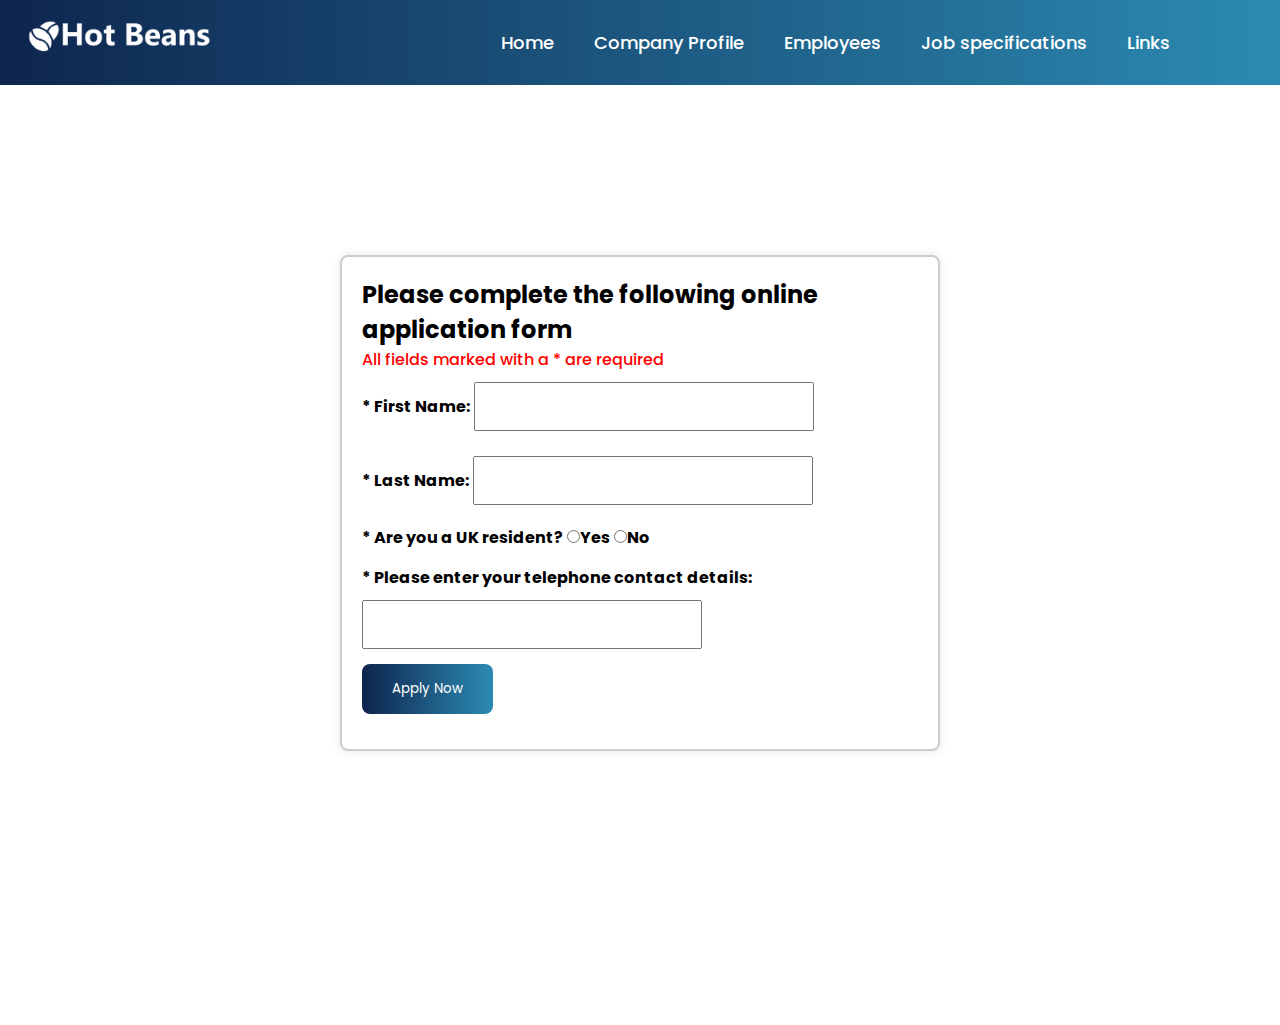
<file: Application.html>
<!DOCTYPE html>
<html lang="en">
<head>
    <meta charset="UTF-8">
    <meta name="viewport" content="width=device-width, initial-scale=1.0">
    <title>Application Form</title>
    <script src="Application.js"></script>
    <link rel="stylesheet" type="text/css" href="Application.css" />
</head>
<body>
    <header class="header">
        <a href="index.html" class="logo"><img src="Hot_Beans-removebg-preview.png" alt="Logo"></a>
        <nav class="navbar">
            <a href="index.html">Home</a>
            <a href="Company Profile.html">Company Profile</a>
            <a href="Employees.html">Employees</a>
            <a href="job specifications.html">Job specifications</a>
            <a href="Links.html">Links</a>
        </nav>
    </header>

    <main>
        <form name="VacancyApplicationForm" action="ThankYou.html" method="get">
            <h2>Please complete the following online application form</h2>
            <h3>All fields marked with a * are required</h3>
            <p>
                <label>* First Name:</label>
                <input type="text" id="fname" name="fname" />
                <br />
                <label id="fNameError" class="Error"></label>
            </p>
            <p>
                <label>* Last Name:</label>
                <input type="text" id="sname" name="sname" />
                <br />
                <label id="sNameError" class="Error"></label>
            </p>
            <p>
                <label>* Are you a UK resident?</label>
                <input type="radio" id="ukResidentYes" name="ukResident" value="Yes"><label for="ukResidentYes">Yes</label>
                <input type="radio" id="ukResidentNo" name="ukResident" value="No"><label for="ukResidentNo">No</label>
                <br />
                <label id="ukResidentError" class="Error"></label>
            </p>
            <p>
                <label>* Please enter your telephone contact details:</label>
                <input type="text" id="telNo" name="telNo" />
                <br />
                <label id="telNoError" class="Error"></label>
            </p>
            <p>
                <button onclick="return ValidateVacancyForm()">Apply Now</button>
            </p>
        </form>
    </main>
</body>
</html>
</file>
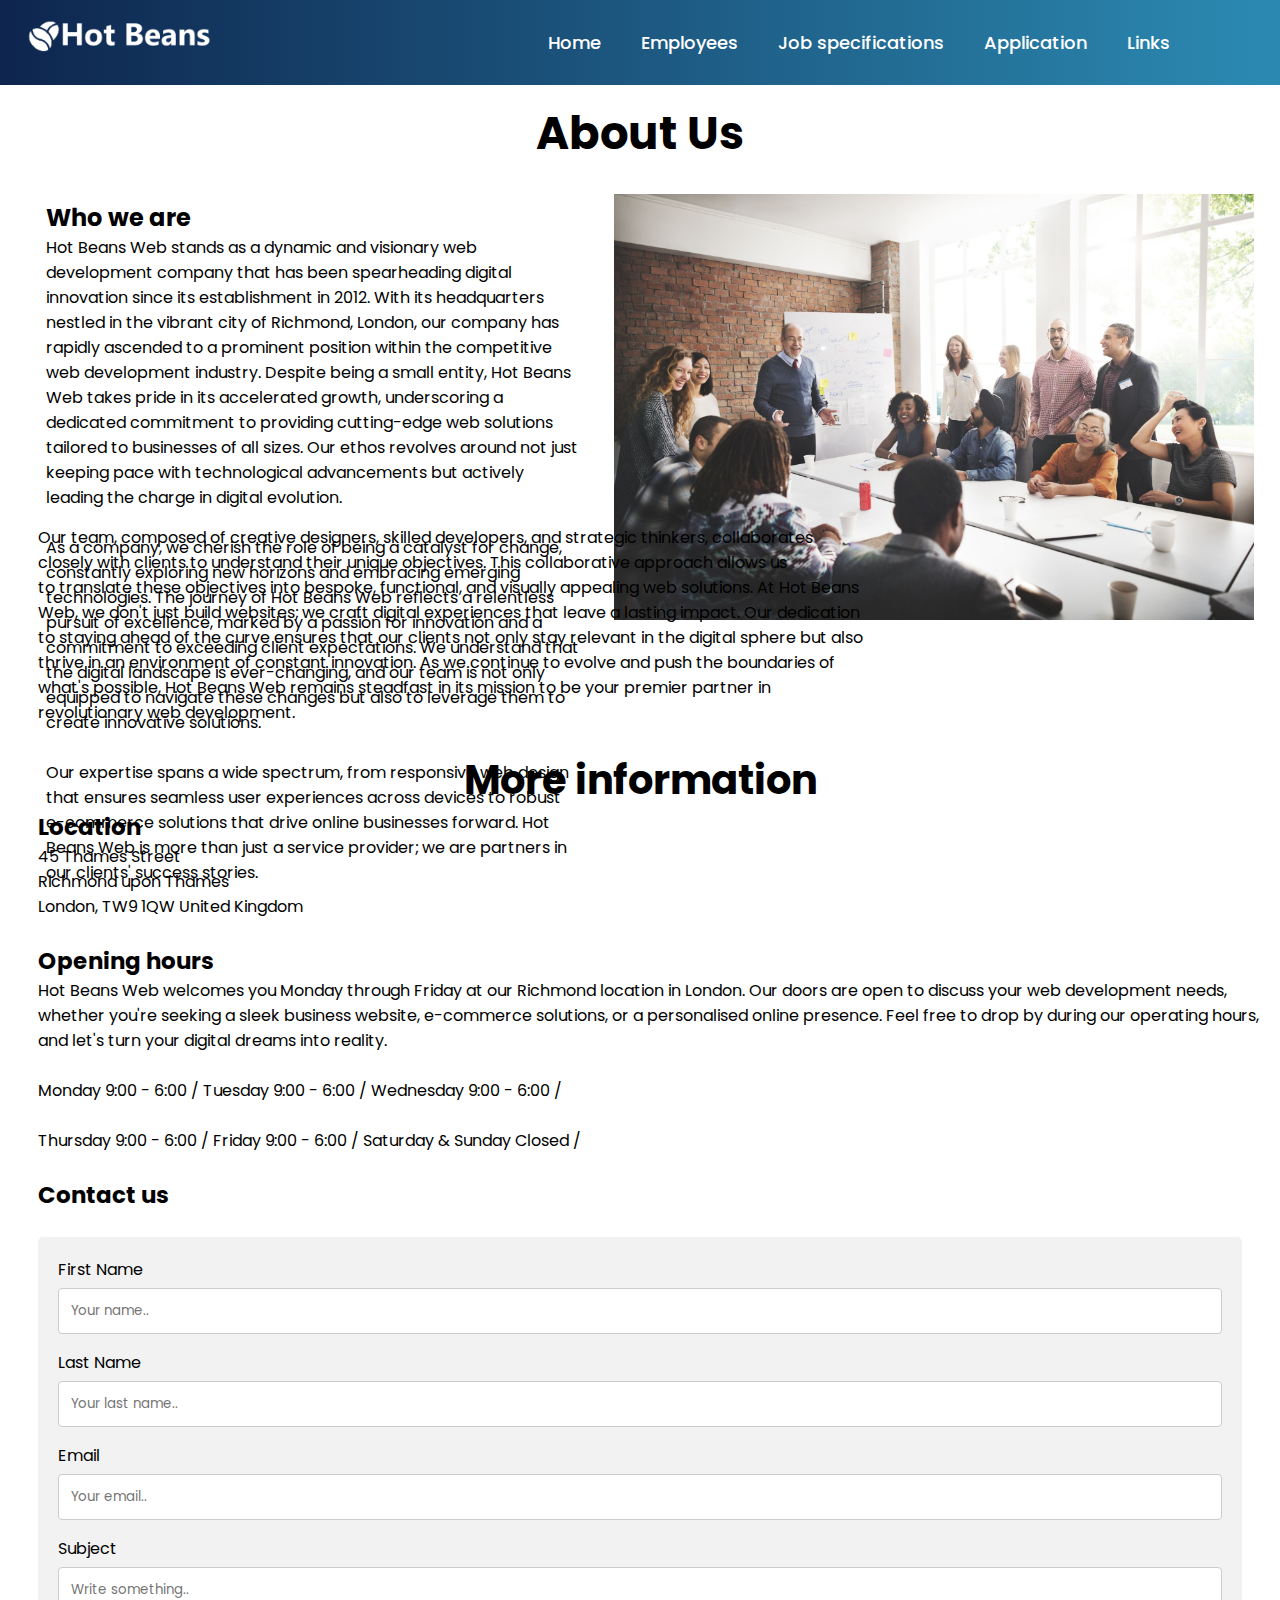
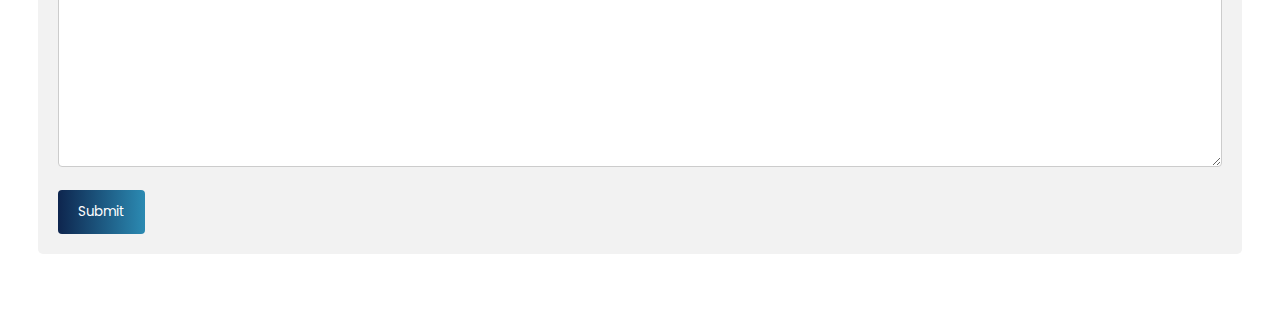
<file: Company Profile.html>
<!DOCTYPE html>
<html lang="en">
<head>
    <meta charset="UTF-8">
    <meta name="viewport" content="width=device-width, initial-scale=1.0">
    <title>Company profile</title>
    <link rel="stylesheet" href="Company Profile.css">

</head>
<body>
   
<header class="header">

    <a href="index.html"class="logo"><img src="Hot_Beans-removebg-preview.png"></a>
 
    <nav class="navbar">
       
        <a href="index.html">Home</a>
         
          <a href="Employees.html">Employees</a>
         
          <a href="job specifications.html">Job specifications</a>
         
          <a href="Application.html">Application</a>
         
          <a href="Links.html">Links</a>
          </header>
       </nav>

  

</header>

 
<div class="headertext">About Us</div>  

<img src="group.jpg">


    <div class="left-column">
      <!-- Left column content goes here --> 
      <h2>Who we are</h2>
     

      Hot Beans Web stands as a dynamic and visionary web development company that has been spearheading digital innovation since its establishment in 2012. With its headquarters nestled in the vibrant city of Richmond, London, our company has rapidly ascended to a prominent position within the competitive web development industry. Despite being a small entity, Hot Beans Web takes pride in its accelerated growth, underscoring a dedicated commitment to providing cutting-edge web solutions tailored to businesses of all sizes. Our ethos revolves around not just keeping pace with technological advancements but actively leading the charge in digital evolution. <br><br>

      As a company, we cherish the role of being a catalyst for change, constantly exploring new horizons and embracing emerging technologies. The journey of Hot Beans Web reflects a relentless pursuit of excellence, marked by a passion for innovation and a commitment to exceeding client expectations. We understand that the digital landscape is ever-changing, and our team is not only equipped to navigate these changes but also to leverage them to create innovative solutions. <br><br>

      Our expertise spans a wide spectrum, from responsive web design that ensures seamless user experiences across devices to robust e-commerce solutions that drive online businesses forward. Hot Beans Web is more than just a service provider; we are partners in our clients' success stories. 
    </div>

<div class="textunderpic">

 <p> Our team, composed of creative designers, skilled developers, and strategic thinkers, collaborates <br> closely with  clients to understand their unique objectives. This collaborative approach allows us <br>to  translate these objectives into bespoke, functional, and visually appealing web solutions. At Hot Beans <br> Web,  we don't just build websites; we craft digital experiences that leave a lasting impact. Our dedication <br> to  staying ahead of the curve ensures that our clients not only stay relevant in the digital sphere but also <br> thrive in an environment of constant innovation. As we continue to evolve and push the boundaries of <br>what's  possible, Hot Beans Web remains steadfast in its mission to be your premier partner in <br>revolutionary web development.<br><br></p>

</div>

<div class="moresec">More information</div>

<h4>Location</h4>

<p>45 Thames Street<br>
  Richmond upon Thames<br>
  London, TW9 1QW
  United Kingdom</p> <br>



<h3>Opening hours</h3> 
 
<p>Hot Beans Web welcomes you Monday through Friday at our Richmond location in London. Our doors are open to discuss your web development needs, whether you're seeking a sleek business website, e-commerce solutions, or a personalised online presence. Feel free to drop by during our operating hours, and let's turn your digital dreams into reality. <br><br>
  Monday 9:00 - 6:00 / Tuesday 9:00 - 6:00 / Wednesday 9:00 - 6:00 / <br><br>
  Thursday 9:00 - 6:00 / Friday 9:00 - 6:00 / Saturday & Sunday Closed /<br><br>
  </p>



<h5>Contact us</h5> <br>

<div class="container">
  <form action="action_page.php">

    <label for="fname">First Name</label>
    <input type="text" id="fname" name="firstname" placeholder="Your name..">

    <label for="lname">Last Name</label>
    <input type="text" id="lname" name="lastname" placeholder="Your last name..">

    <label for="emai;">Email</label>
    <input type="text" id="email" name="email" placeholder="Your email..">


   

    <label for="subject">Subject</label>
    <textarea id="subject" name="subject" placeholder="Write something.." style="height:200px"></textarea>

    <input type="submit" value="Submit"> 

  </form>
</div> <br><br>
 






</body>
</html>
</file>
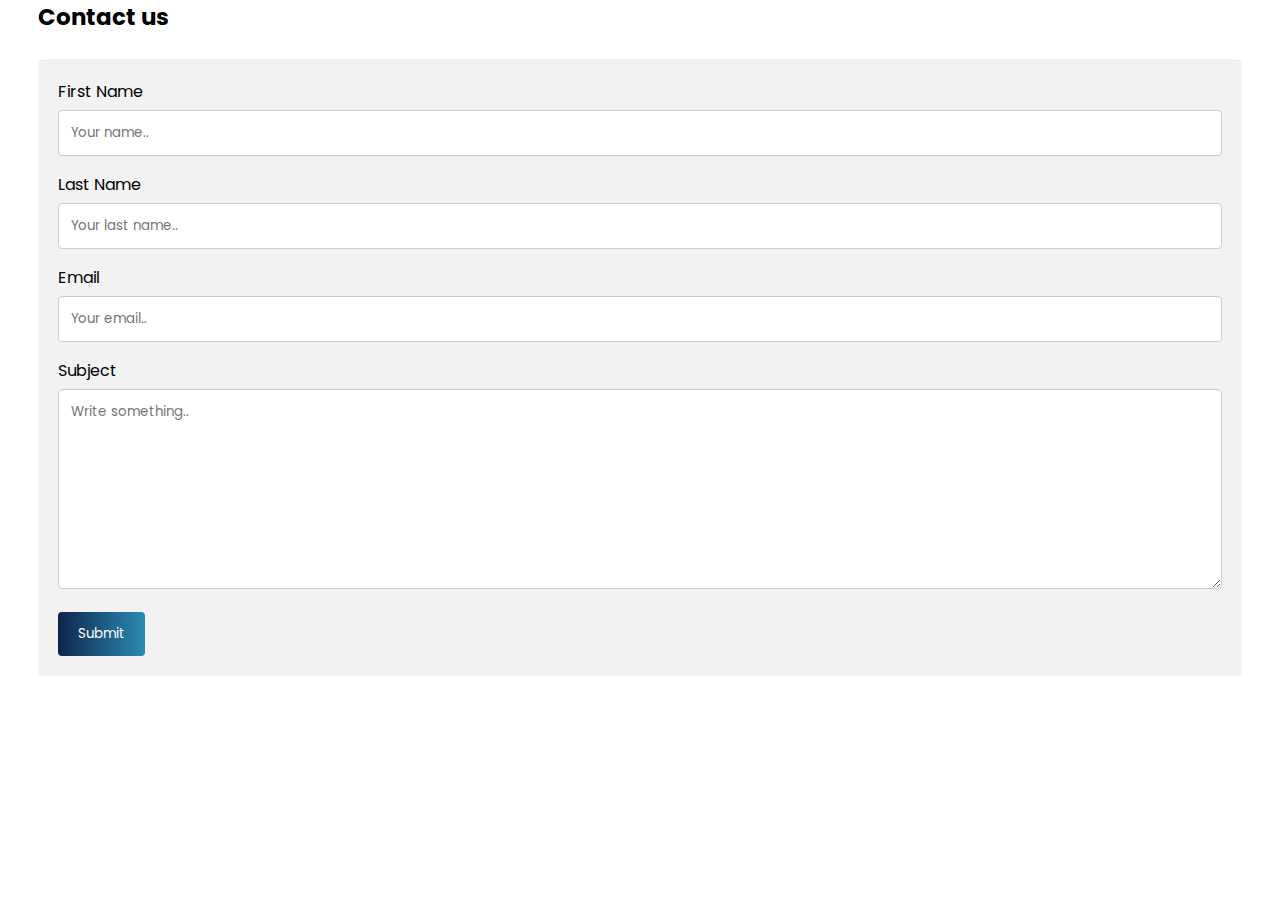
<file: Contact.html>
<!DOCTYPE html>
<html lang="en">
<head>
    <meta charset="UTF-8">
    <meta name="viewport" content="width=device-width, initial-scale=1.0">
    <title>Contact</title>
    <link rel="stylesheet" type="text/css" href="Contact.css" />
</head>
<body>
    
</body>
</html>

<h5>Contact us</h5> <br>

<div class="container">
  <form action="action_page.php">

    <label for="fname">First Name</label>
    <input type="text" id="fname" name="firstname" placeholder="Your name..">

    <label for="lname">Last Name</label>
    <input type="text" id="lname" name="lastname" placeholder="Your last name..">

    <label for="emai;">Email</label>
    <input type="text" id="email" name="email" placeholder="Your email..">


   

    <label for="subject">Subject</label>
    <textarea id="subject" name="subject" placeholder="Write something.." style="height:200px"></textarea>

    <input type="submit" value="Submit"> 

  </form>
</div> <br><br>
</file>
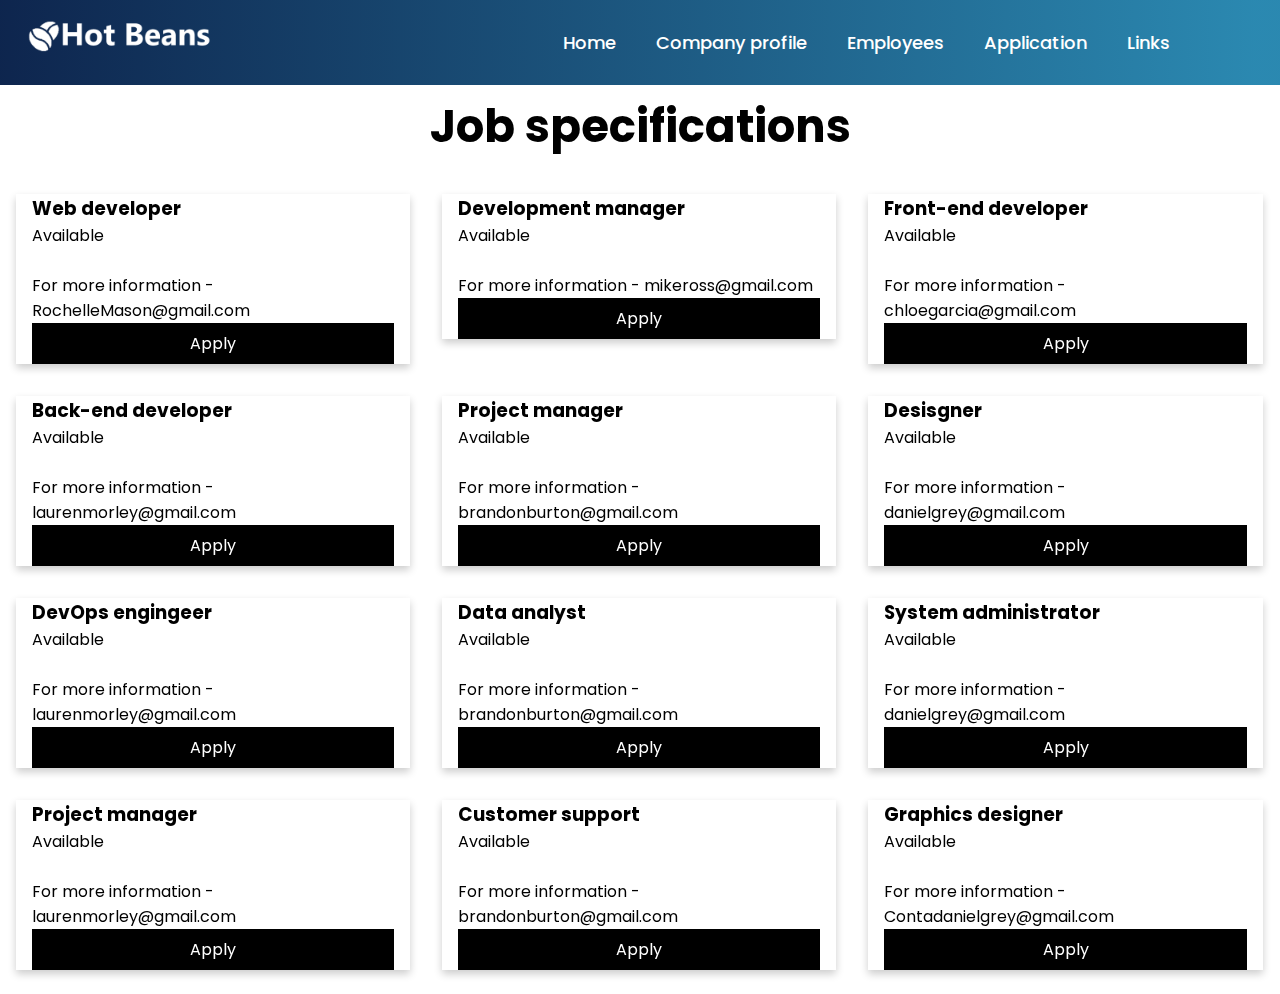
<file: job specifications.html>
<!DOCTYPE html>
<html lang="en">
<head>
    <meta charset="UTF-8">
    <meta name="viewport" content="width=device-width, initial-scale=1.0">
    <title>Job specification</title>
    <link rel="stylesheet" href="job specification.css">
</head>
<body>
   
    <header class="header">

        <a href="index.html"class="logo"><img src="Hot_Beans-removebg-preview.png"></a>
       
        <nav class="navbar">
       
           
       <a href="index.html">Home</a> 

        <a href="company profile.html">Company profile</a>
       
        <a href="Employees.html">Employees</a>
       
        <a href="Application.html">Application</a>
       
        <a href="Links.html">Links</a>
       
        </nav>
        </header>
 
        <div class="about-section">
            <h1>About Us Page</h1>
           
          </div>
          
          <h2 style="text-align:center">Job specifications</h2> <br>

          <div class="row">
            <div class="column">
              <div class="card">
                <div class="container">
                  <h3>Web developer</h3>
                  <p class="title">Available</p><br>
              
                  <p>For more information - RochelleMason@gmail.com</p>
                  <a href="Application.html" button class= "button">Apply</button></a> 
                </div>
              </div>
            </div>
          
            <div class="column">
              <div class="card">
                <div class="container">
                  <h3>Development manager</h3>
                  <p class="title">Available</p><br>
               
                  <p>For more information - mikeross@gmail.com</p>
                  <a href="Application.html" button class= "button">Apply</button></a> 
                </div>
              </div>
            </div>
            
            <div class="column">
              <div class="card">
                <div class="container">
                  <h3>Front-end developer</h3>
                  <p class="title"> Available</p><br>
               
                  <p>For more information - chloegarcia@gmail.com</p>
                  <a href="Application.html" button class= "button">Apply</button></a> 
                </div>
              </div>
            </div>
          </div>
          
          <div class="column">
            <div class="card">
              <div class="container">
                <h3>Back-end developer</h3>
                <p class="title">Available</p><br>
           
                <p>For more information - laurenmorley@gmail.com</p>
                <a href="Application.html" button class= "button">Apply</button></a> 
              </div>
            </div>
          </div>
        </div>
         
 
          <div class="column">
            <div class="card">
              <div class="container">
                <h3>Project manager</h3>
                <p class="title">Available</p><br>
              
                <p>For more information - brandonburton@gmail.com</p>
                <a href="Application.html" button class= "button">Apply</button></a> 
              </div>
            </div>
          </div>
        </div>
      
        <div class="column">
            <div class="card">
              <div class="container">
                <h3>Desisgner</h3>
                <p class="title">Available</p><br>
            
                <p>For more information - danielgrey@gmail.com</p>
                <a href="Application.html" button class= "button">Apply</button></a> 
              </div>
            </div>
          </div>
        </div> <br><br<>
     
        <div class="column">
            <div class="card">
              <div class="container">
                <h3>DevOps engingeer</h3>
                <p class="title">Available</p><br>
               
                <p>For more information - laurenmorley@gmail.com</p>
                <a href="Application.html" button class= "button">Apply</button></a> 
              </div>
            </div>
          </div>
        </div>
         
 
          <div class="column">
            <div class="card">
              <div class="container">
                <h3>Data analyst</h3>
                <p class="title">Available</p><br>
              
                <p>For more information - brandonburton@gmail.com</p>
                <a href="Application.html" button class= "button">Apply</button></a> 
              </div>
            </div>
          </div>
        </div>
      
        <div class="column">
            <div class="card">
              <div class="container">
                <h3>System administrator</h3>
                <p class="title">Available</p> <br>
              
                <p>For more information - danielgrey@gmail.com</p>
                <a href="Application.html" button class= "button">Apply</button></a> 
              </div>
            </div>
          </div>
        </div> <br><br<>
     
        
        <div class="column">
            <div class="card">
              <div class="container">
                <h3>Project manager</h3>
                <p class="title">Available</p> <br>
           
                <p>For more information - laurenmorley@gmail.com</p>
                <a href="Application.html" button class= "button">Apply</button></a> 
              </div>
            </div>
          </div>
        </div>
         
 
          <div class="column">
            <div class="card">
              <div class="container">
                <h3>Customer support</h3>
            <p class=" title">Available</p> <br>
              
                <p>For more information - brandonburton@gmail.com</p>
                   <a href="Application.html" button class= "button">Apply</button></a> 
              </div>
            </div>
          </div>
        </div>
      
        <div class="column">
            <div class="card">
              <div class="container">
                <h3>Graphics designer</h3>
                <p class="title">Available</p> <br>
           
                <p>For more information - Contadanielgrey@gmail.com</p>
                <a href="Application.html" button class= "button">Apply</button></a> 
              </div>
            </div>
          </div>
        </div> <br><br<>  

 



</body>
</html>
</file>
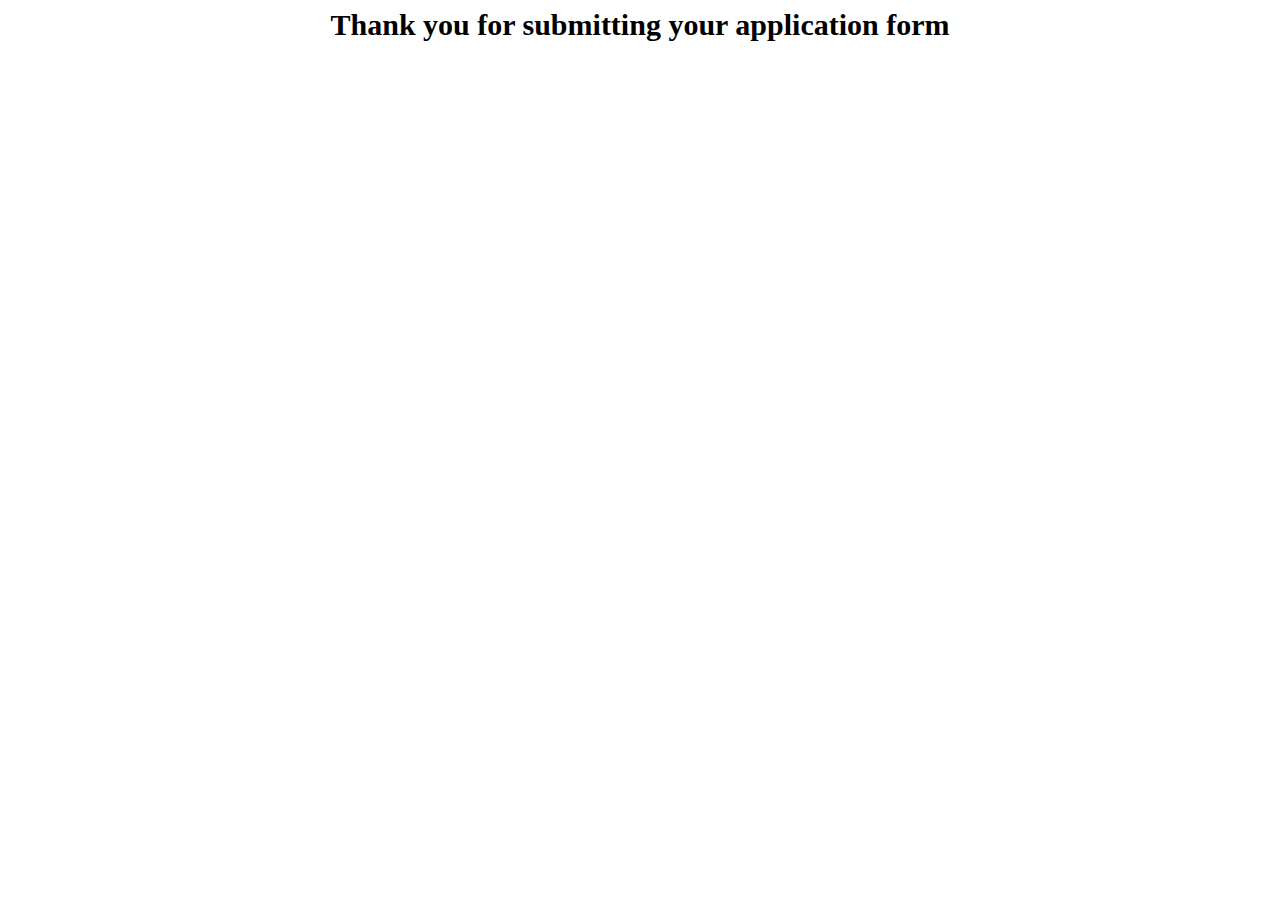
<file: ThankYou.html>
<!DOCTYPE html>
<html lang="en">
<head>
    <meta charset="UTF-8">
    <meta name="viewport" content="width=device-width, initial-scale=1.0">
    <title>Thank you</title>
    <link rel="stylesheet" type="text/css" href="ThankYou.css" />
</head>
<body>
    
</body>
</html>

<header>Thank you for submitting your application form</header>
</file>
<file: Application.css>
@import url('https://fonts.googleapis.com/css2?family=Poppins:wght@300;400;500;600;700;800;900&display=swap');

* {
    margin: 0;
    padding: 0;
    box-sizing: border-box;
    font-family: "Poppins", sans-serif;
}

body {
    min-height: 100vh;
    background-color: rgb(255, 255, 255);
    background-size: cover;
    background-position: center;
    scroll-behavior: smooth;
    margin-bottom: 20px;
    align-items: baseline;
}

.header {
    position: fixed;
    top: 0;
    left: 0;
    width: 100%;
    padding: 20px 100px;
    background: transparent;
    display: flex;
    justify-content: space-between;
    align-items: left;
    z-index: 100;
    height: 85px;
    background: hsla(218, 70%, 18%, 1);
    background: linear-gradient(0deg, hsla(218, 70%, 18%, 1) 0%, hsla(198, 61%, 43%, 1) 98%);
    background: -moz-linear-gradient(0deg, hsla(218, 70%, 18%, 1) 0%, hsla(198, 61%, 43%, 1) 98%);
    background: -webkit-linear-gradient(0deg, hsla(218, 70%, 18%, 1) 0%, hsla(198, 61%, 43%, 1) 98%);
    filter: progid: DXImageTransform.Microsoft.gradient(startColorstr="#0E264E", endColorstr="#2A87B0", GradientType=1);
}

.logo img {
    width: 200px;
    height: auto;
    margin-top: -40%;
    margin-left: -40%;
    color: white;
}

.navbar a {
    position: relative;
    font-size: 18px;
    color: white;
    font-weight: 500;
    text-decoration: none;
    margin-left: 40px;
}

.navbar a::before {
    content: '';
    position: absolute;
    top: 100%;
    left: 0;
    width: 0;
    height: 2px;
    background: white;
    transition: .3s;
}

.navbar a:hover::before {
    width: 100%;
}

main {
    margin-top: 105px; /* Adjusted margin-top to ensure it starts below the header */
    padding: 20px;
    display: flex;
    justify-content: center;
    align-items: center;
    flex-direction: column;
    height: calc(100vh - 105px); /* Adjusted height to fit below the header */
}

h3 {
font-size: medium;
color: red;
font-weight: 500;
}

form {
    display: flex;
    flex-direction: column;
    width: 100%;
    max-width: 600px;
    border: 2px solid #ccc;
    border-radius: 8px;
    padding: 20px;
    background-color: #fff;
    box-shadow: 0 0 10px rgba(0, 0, 0, 0.1);
}

form p {
    margin-bottom: 15px;
}

label {
    font-weight: bold;
}

input[type="text"], input[type="radio"] {
    margin-top: 10px;
    padding: 10px;
    font-size: 16px;
}

button {
    padding: 15px 30px;
    background: hsla(218, 70%, 18%, 1);
    background: linear-gradient(0deg, hsla(218, 70%, 18%, 1) 0%, hsla(198, 61%, 43%, 1) 98%);
    background: -moz-linear-gradient(0deg, hsla(218, 70%, 18%, 1) 0%, hsla(198, 61%, 43%, 1) 98%);
    background: -webkit-linear-gradient(0deg, hsla(218, 70%, 18%, 1) 0%, hsla(198, 61%, 43%, 1) 98%);
    color: white;
    border: none;
    border-radius: 8px;
    cursor: pointer;
    align-self: center;
}

button:hover {
    background-color: #cfcfcf;
}

.Error {
    color: red;
    font-weight: normal;
    margin-top: 10px;
}

.navbar {
    display: flex;
    justify-content: space-between;
    align-items: center;
    background-color: transparent;
    padding: 10px;
}
</file>
<file: Company Profile.css>
@import url('https://fonts.googleapis.com/css2?family=Poppins:wght@300;400;500;600;700;800;900&display=swap');

*{
margin: 0;
padding: 0;
box-sizing: border-box;
font-family: "poppins", sans-serif;
}


body{
    min-height: 100vh;
    background-color: rgb(255, 255, 255);
    background-size: cover;
    background-position: center;
    scroll-behavior: smooth;
    margin-bottom: 20px; /* increase the margin as needed*/
    align-items: baseline;
}



.header{
  Position: fixed;
  top: 0;
  left: 0;
  width: 100%;
  padding: 20px 100px;
  background: transparent;
  display: flex;
  justify-content: space-between;
  align-items: left;
  z-index: 100;
  height: 85px;
background: hsla(218, 70%, 18%, 1);
background: linear-gradient(0deg, hsla(218, 70%, 18%, 1) 0%, hsla(198, 61%, 43%, 1) 98%);
background: -moz-linear-gradient(0deg, hsla(218, 70%, 18%, 1) 0%, hsla(198, 61%, 43%, 1) 98%);
background: -webkit-linear-gradient(0deg, hsla(218, 70%, 18%, 1) 0%, hsla(198, 61%, 43%, 1) 98%);
filter: progid: DXImageTransform.Microsoft.gradient( startColorstr="#0E264E", endColorstr="#2A87B0", GradientType=1 );
}





.logo img {
    width: 200px;
    height: auto;
    margin-top: -40%;
    margin-left: -40%;
    color: white;
    }

.navbar a {
position: relative;
font-size: 18px;
color:  white;
font-weight: 500;
text-decoration: none;
margin-left: 40px;
}

.navbar a::before{
content: '';
position: absolute;
top: 100%;
left: 0;
width: 0;
height: 2px;
background: white;
transition: .3s;
}

.navbar a:hover::before{
width: 100%;
}

.headertext{
    font-size: 45px;
   color: rgb(0, 0, 0);
   margin-top: 100px;
   font-family: "poppins", sans-serif;
   font-weight: bold;
   text-align: center;
   
}


img{
   width: 50%;
   height: 40%;
   margin-left: 48%; 
margin-top: 2%;
}



  .left-column {
    position: absolute;
    align-items: left; /* vertical alignment if needed*/
    width: 45%; /* Adjust the width as needed */
    height: 90%;
    background-color:transparent;
    padding: 20px;
   bottom: -10%;
   margin-left: 2%;
   margin-top: 500px;

                                                                                                                         
  }

  .textunderpic{

    margin-top: -8%;
    margin-left: 0%;

  }

.moresec{
text-align: center;
font-weight: bold;
color: black;
font-size: 40px;
}

h3{
  font-weight: bold;
font-size: 23px;
color: rgb(0, 0, 0);
margin-left: 3%;
}

p{
  margin-left: 3%;
}

h4{
  font-weight: bold;
  font-size: 23px;
  color: rgb(0, 0, 0);
  margin-left: 3%;
}

h5{
  font-weight: bold;
  font-size: 23px;
  color: rgb(0, 0, 0);
  margin-left: 3%;
}



/* Style inputs with type="text", select elements and textareas */
input[type=text], select, textarea {
  width: 100%; /* Full width */
  padding: 12px; /* Some padding */ 
  border: 1px solid #ccc; /* Gray border */
  border-radius: 4px; /* Rounded borders */
  box-sizing: border-box; /* Make sure that padding and width stays in place */
  margin-top: 6px; /* Add a top margin */
  margin-bottom: 16px; /* Bottom margin */
  resize: vertical /* Allow the user to vertically resize the textarea (not horizontally) */
}

/* Style the submit button with a specific background color etc */
input[type=submit] {
  background: hsla(218, 70%, 18%, 1);
  background: linear-gradient(0deg, hsla(218, 70%, 18%, 1) 0%, hsla(198, 61%, 43%, 1) 98%);
  background: -moz-linear-gradient(0deg, hsla(218, 70%, 18%, 1) 0%, hsla(198, 61%, 43%, 1) 98%);
  background: -webkit-linear-gradient(0deg, hsla(218, 70%, 18%, 1) 0%, hsla(198, 61%, 43%, 1) 98%);
  filter: progid: DXImageTransform.Microsoft.gradient( startColorstr="#0E264E", endColorstr="#2A87B0", GradientType=1 );
  color: white;
  padding: 12px 20px;
  border: none;
  border-radius: 4px;
  cursor: pointer;
}

/* When moving the mouse over the submit button, add a darker green color */
input[type=submit]:hover {
background-color: gray;
}

/* Add a background color and some padding around the form */
.container {
  border-radius: 5px;
  background-color: #f2f2f2;
  padding: 20px;
  width: 94%;
  margin-left: 3%;
}


.navbar {
  display: flex;
  justify-content: space-between;
  align-items: center;
  background-color: transparent;
  padding: 10px;
}
</file>
<file: Contact.css>
@import url('https://fonts.googleapis.com/css2?family=Poppins:wght@300;400;500;600;700;800;900&display=swap');

*{
margin: 0;
padding: 0;
box-sizing: border-box;
font-family: "poppins", sans-serif;
}


body{
    min-height: 100vh;
    background-color: rgb(255, 255, 255);
    background-size: cover;
    background-position: center;
    scroll-behavior: smooth;
    margin-bottom: 20px; /* increase the margin as needed*/
    align-items: baseline;
}



.header{
  Position: fixed;
  top: 0;
  left: 0;
  width: 100%;
  padding: 20px 100px;
  background: transparent;
  display: flex;
  justify-content: space-between;
  align-items: left;
  z-index: 100;
  height: 85px;
background: hsla(218, 70%, 18%, 1);
background: linear-gradient(0deg, hsla(218, 70%, 18%, 1) 0%, hsla(198, 61%, 43%, 1) 98%);
background: -moz-linear-gradient(0deg, hsla(218, 70%, 18%, 1) 0%, hsla(198, 61%, 43%, 1) 98%);
background: -webkit-linear-gradient(0deg, hsla(218, 70%, 18%, 1) 0%, hsla(198, 61%, 43%, 1) 98%);
filter: progid: DXImageTransform.Microsoft.gradient( startColorstr="#0E264E", endColorstr="#2A87B0", GradientType=1 );
}





.logo img {
    width: 200px;
    height: auto;
    margin-top: -40%;
    margin-left: -40%;
    color: white;
    }

.navbar a {
position: relative;
font-size: 18px;
color:  white;
font-weight: 500;
text-decoration: none;
margin-left: 40px;
}

.navbar a::before{
content: '';
position: absolute;
top: 100%;
left: 0;
width: 0;
height: 2px;
background: white;
transition: .3s;
}

.navbar a:hover::before{
width: 100%;
}

.headertext{
    font-size: 45px;
   color: rgb(0, 0, 0);
   margin-top: 100px;
   font-family: "poppins", sans-serif;
   font-weight: bold;
   text-align: center;
   
}


img{
   width: 50%;
   height: 40%;
   margin-left: 48%; 
margin-top: 2%;
}



  .left-column {
    position: absolute;
    align-items: left; /* vertical alignment if needed*/
    width: 45%; /* Adjust the width as needed */
    height: 90%;
    background-color:transparent;
    padding: 20px;
   bottom: -10%;
   margin-left: 2%;
   margin-top: 500px;

                                                                                                                         
  }

  .textunderpic{

    margin-top: -8%;
    margin-left: 0%;

  }

.moresec{
text-align: center;
font-weight: bold;
color: black;
font-size: 40px;
}

h3{
  font-weight: bold;
font-size: 23px;
color: rgb(0, 0, 0);
margin-left: 3%;
}

p{
  margin-left: 3%;
}

h4{
  font-weight: bold;
  font-size: 23px;
  color: rgb(0, 0, 0);
  margin-left: 3%;
}

h5{
  font-weight: bold;
  font-size: 23px;
  color: rgb(0, 0, 0);
  margin-left: 3%;
}



/* Style inputs with type="text", select elements and textareas */
input[type=text], select, textarea {
  width: 100%; /* Full width */
  padding: 12px; /* Some padding */ 
  border: 1px solid #ccc; /* Gray border */
  border-radius: 4px; /* Rounded borders */
  box-sizing: border-box; /* Make sure that padding and width stays in place */
  margin-top: 6px; /* Add a top margin */
  margin-bottom: 16px; /* Bottom margin */
  resize: vertical /* Allow the user to vertically resize the textarea (not horizontally) */
}

/* Style the submit button with a specific background color etc */
input[type=submit] {
  background: hsla(218, 70%, 18%, 1);
  background: linear-gradient(0deg, hsla(218, 70%, 18%, 1) 0%, hsla(198, 61%, 43%, 1) 98%);
  background: -moz-linear-gradient(0deg, hsla(218, 70%, 18%, 1) 0%, hsla(198, 61%, 43%, 1) 98%);
  background: -webkit-linear-gradient(0deg, hsla(218, 70%, 18%, 1) 0%, hsla(198, 61%, 43%, 1) 98%);
  filter: progid: DXImageTransform.Microsoft.gradient( startColorstr="#0E264E", endColorstr="#2A87B0", GradientType=1 );
  color: white;
  padding: 12px 20px;
  border: none;
  border-radius: 4px;
  cursor: pointer;
}

/* When moving the mouse over the submit button, add a darker green color */
input[type=submit]:hover {
background-color: gray;
}

/* Add a background color and some padding around the form */
.container {
  border-radius: 5px;
  background-color: #f2f2f2;
  padding: 20px;
  width: 94%;
  margin-left: 3%;
}


.navbar {
  display: flex;
  justify-content: space-between;
  align-items: center;
  background-color: transparent;
  padding: 10px;
}
</file>
<file: job specification.css>
@import url('https://fonts.googleapis.com/css2?family=Poppins:wght@300;400;500;600;700;800;900&display=swap');

*{
margin: 0;
padding: 0;
box-sizing: border-box;
font-family: "poppins", sans-serif;
}

body{
min-height: 100vh;
background-color: white;
background-size: cover;
background-position: center;
scroll-behavior: smooth;
backdrop-filter: blur(2.5px);
}

.header{
Position: fixed;
top: 0;
left: 0;
width: 100%;
padding: 20px 100px;
background: transparent;
display: flex;
justify-content: space-between;
align-items: left;
z-index: 100;
height: 85px;
background: hsla(218, 70%, 18%, 1);
background: linear-gradient(0deg, hsla(218, 70%, 18%, 1) 0%, hsla(198, 61%, 43%, 1) 98%);
background: -moz-linear-gradient(0deg, hsla(218, 70%, 18%, 1) 0%, hsla(198, 61%, 43%, 1) 98%);
background: -webkit-linear-gradient(0deg, hsla(218, 70%, 18%, 1) 0%, hsla(198, 61%, 43%, 1) 98%);
filter: progid: DXImageTransform.Microsoft.gradient( startColorstr="#0E264E", endColorstr="#2A87B0", GradientType=1 );
}

.logo img {
    width: 200px;
    height: auto;
    margin-top: -40%;
    margin-left: -40%;
    color: white;
    }

.navbar a {
position: relative;
font-size: 18px;
color:  white;
font-weight: 500;
text-decoration: none;
margin-left: 40px;
}

.navbar a::before{
content: '';
position: absolute;
top: 100%;
left: 0;
width: 0;
height: 2px;
background: white;
transition: .3s;
}

.navbar a:hover::before{
width: 100%; }

.column {
    float: left;
    width: 33.3%;
    margin-bottom: 16px;
    padding: 0 8px;
  }
  
  .card {
    box-shadow: 0 4px 8px 0 rgba(0, 0, 0, 0.2);
    margin: 8px;
  }
  
  
  
  .container {
    padding: 0 16px;
  }
  
  .container::after, .row::after {
    content: "";
    clear: both;
    display: table;
  }
  
  .title {
    color: rgb(0, 0, 0);
  }
  
  .button {
    border: none;
    outline: 0;
    display: inline-block;
    padding: 8px;
    color: white;
    background-color: #000;
    text-align: center;
    cursor: pointer;
    width: 100%;
    text-decoration: none;
  }
  
  .button:hover {
      background: hsla(218, 70%, 18%, 1);
      background: linear-gradient(0deg, hsla(218, 70%, 18%, 1) 0%, hsla(198, 61%, 43%, 1) 98%);
      background: -moz-linear-gradient(0deg, hsla(218, 70%, 18%, 1) 0%, hsla(198, 61%, 43%, 1) 98%);
      background: -webkit-linear-gradient(0deg, hsla(218, 70%, 18%, 1) 0%, hsla(198, 61%, 43%, 1) 98%);
      filter: progid: DXImageTransform.Microsoft.gradient( startColorstr="#0E264E", endColorstr="#2A87B0", GradientType=1 );
    
  }
  
  @media screen and (max-width: 650px) {
    .column {
      width: 100%;
      display: block;
    }
  }
  
  h2{
      text-align: center;
      color: black;
      font-size: 45px;
      margin-top: 45px;
  }

  .navbar {
    display: flex;
    justify-content: space-between;
    align-items: center;
    background-color: transparent;
    padding: 10px;
}
</file>
<file: ThankYou.css>
header {
    color: black;
    text-align: center;
    font-weight: bolder;
    font-size: 30px;
}
</file>
